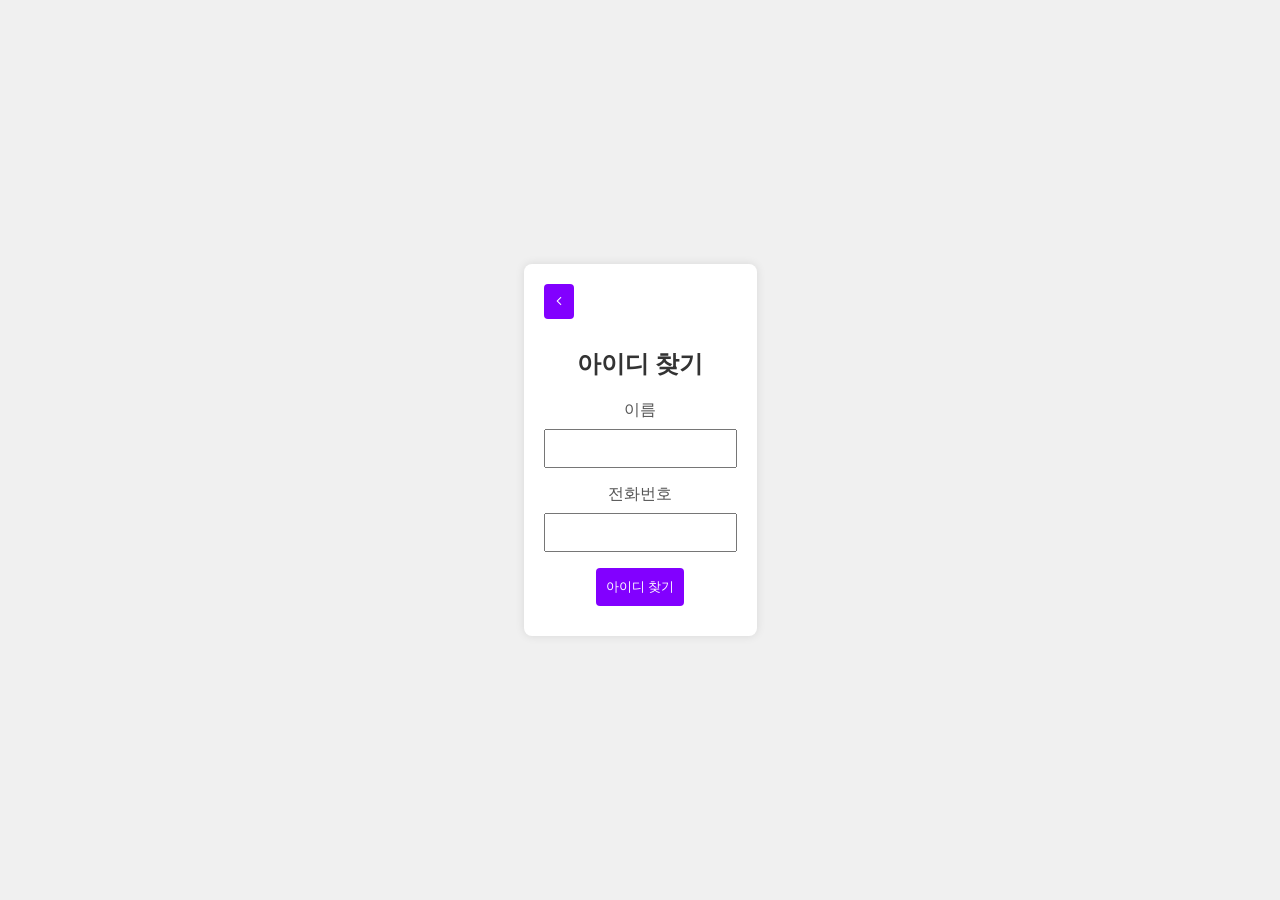
<file: Calendar-App-master/find_id/find_id.html>
<!DOCTYPE html>
<html lang="ko">
<head>
    <meta charset="UTF-8">
    <meta name="viewport" content="width=device-width, initial-scale=1.0">
	<link rel="stylesheet" href="https://fonts.googleapis.com/css2?family=Material+Symbols+Outlined:opsz,wght,FILL,GRAD@20..48,100..700,0..1,-50..200" />
    <link rel="stylesheet" href="find_id.css">
	<script src="find_id.js"></script>
    <title>아이디 찾기</title>
</head>
<body>
    <div class="form-container">
		<button type="button" onclick="goBack()">
            <span class="material-symbols-outlined">
                arrow_back_ios_new
            </span>
        </button>
        <h2>아이디 찾기</h2>
        <form action="find_id.php" method="POST">
            <label for="name">이름</label>
            <input type="text" id="name" name="name" required>

            <label for="phone">전화번호</label>
            <input type="tel" id="phone" name="phone" required>

            <button type="submit">아이디 찾기</button>
        </form>
    </div>

</body>
</html>
</file>
<file: Calendar-App-master/find_id/find_id.css>
/* find_id.css */

body {
    font-family: 'Pretendard', sans-serif;
    margin: 0;
    padding: 0;
    display: flex;
    align-items: center;
    justify-content: center;
    height: 100vh;
    background-color: #f0f0f0;
}

.form-container {
    text-align: center;
    background-color: #fff;
    padding: 20px;
    border-radius: 8px;
    box-shadow: 0 0 10px rgba(0, 0, 0, 0.1);
    display: flex;
    flex-direction: column;
    align-items: center;
    position: relative;
}

h2 {
    color: #333;
    margin-bottom: 20px;
}

.material-symbols-outlined {
    font-variation-settings:
        'FILL' 0,
        'wght' 400,
        'GRAD' 0,
        'opsz' 24;
    font-size: 10px;
}

button {
    margin-bottom: 10px; /* 버튼 아래의 간격 조절 */
    padding: 10px;
    background-color: #8200ff;
    color: #fff;
    border: none;
    border-radius: 4px;
    cursor: pointer;
}

button:nth-child(1) {
    align-self: flex-start; /* 뒤로 가기 버튼을 왼쪽에 정렬 */
}

button:nth-child(2) {
    align-self: center; /* 아이디 찾기 버튼을 가운데에 정렬 */
}

button:hover {
    background-color: #0056b3;
    transition: background-color 0.3s ease;
}

form {
    display: flex;
    flex-direction: column;
    align-items: center;
}

label {
    margin-bottom: 8px;
    color: #555;
}

input {
    padding: 10px;
    margin-bottom: 16px;
}

button[type="submit"] {
    padding: 10px;
    background-color: #8200ff;
    color: #fff;
    border: none;
    border-radius: 4px;
    cursor: pointer;
}

button[type="submit"]:hover {
    background-color: #0056b3;
}
</file>
